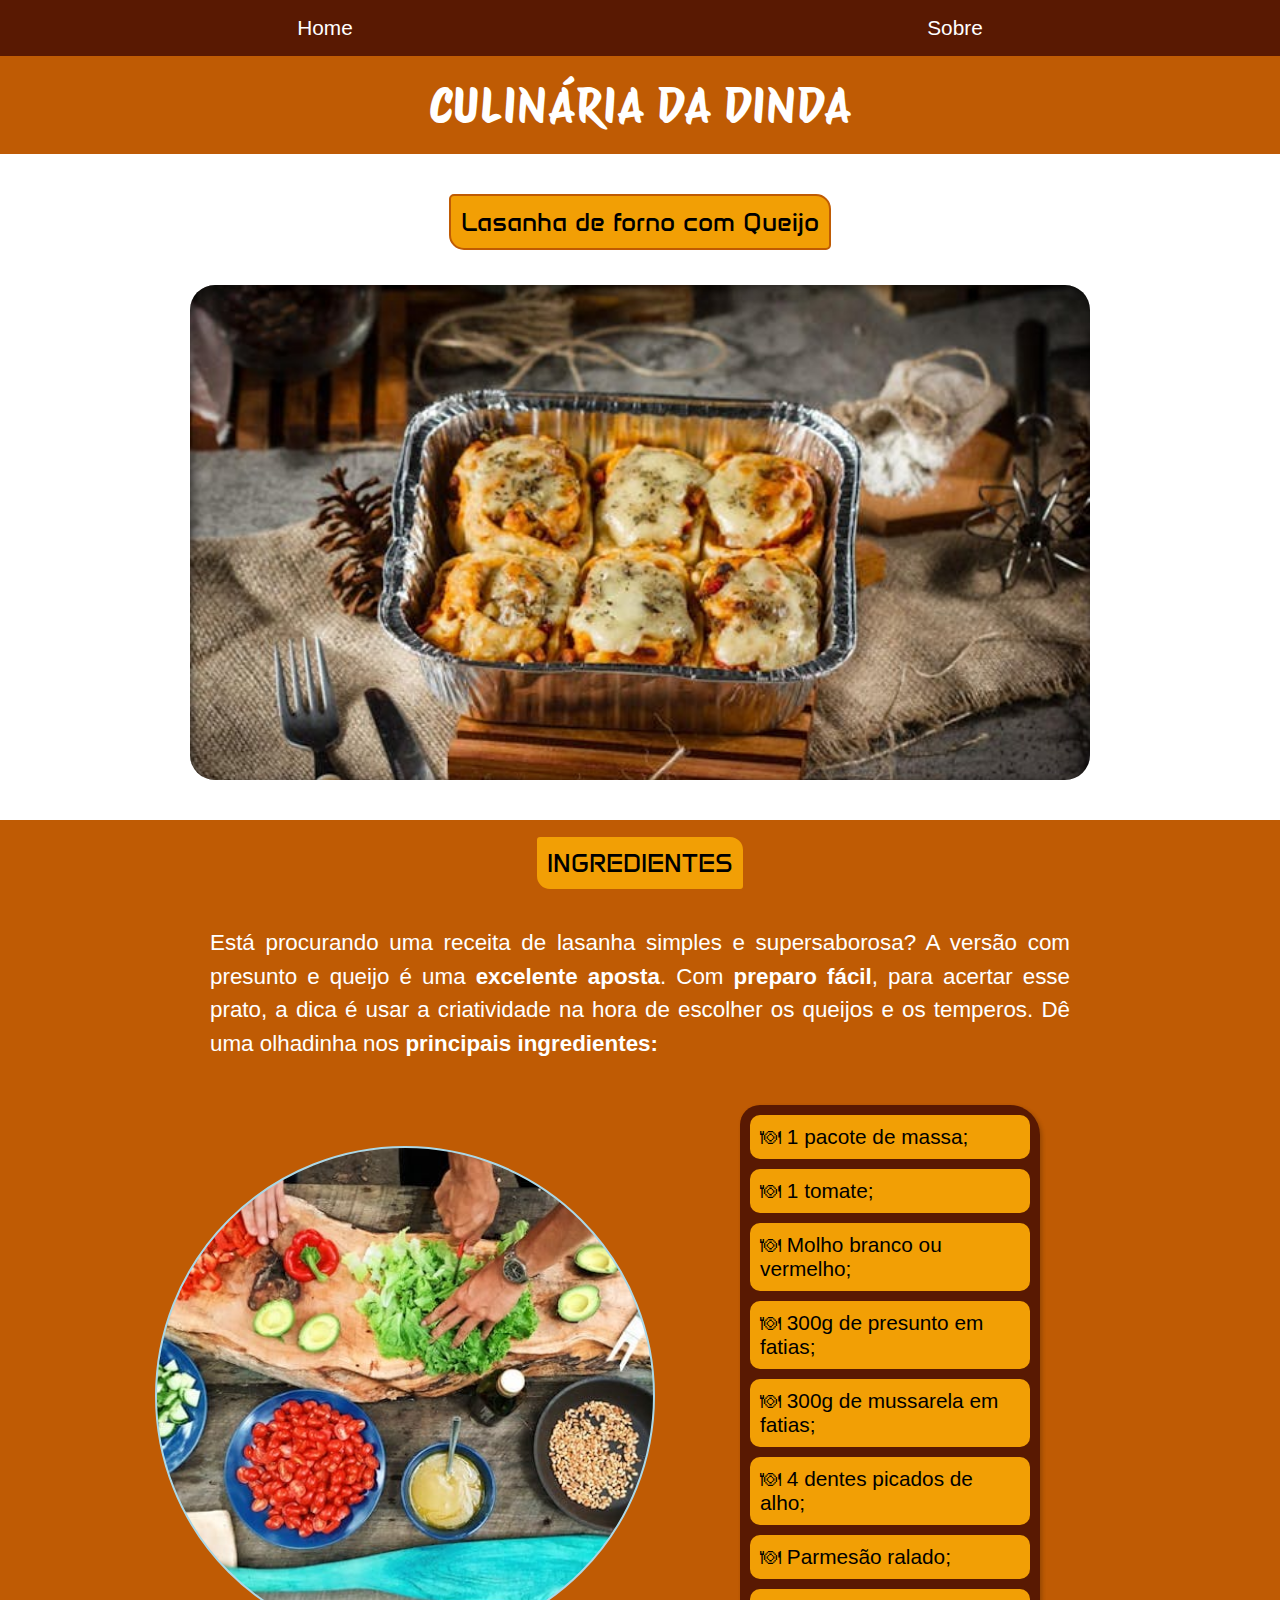
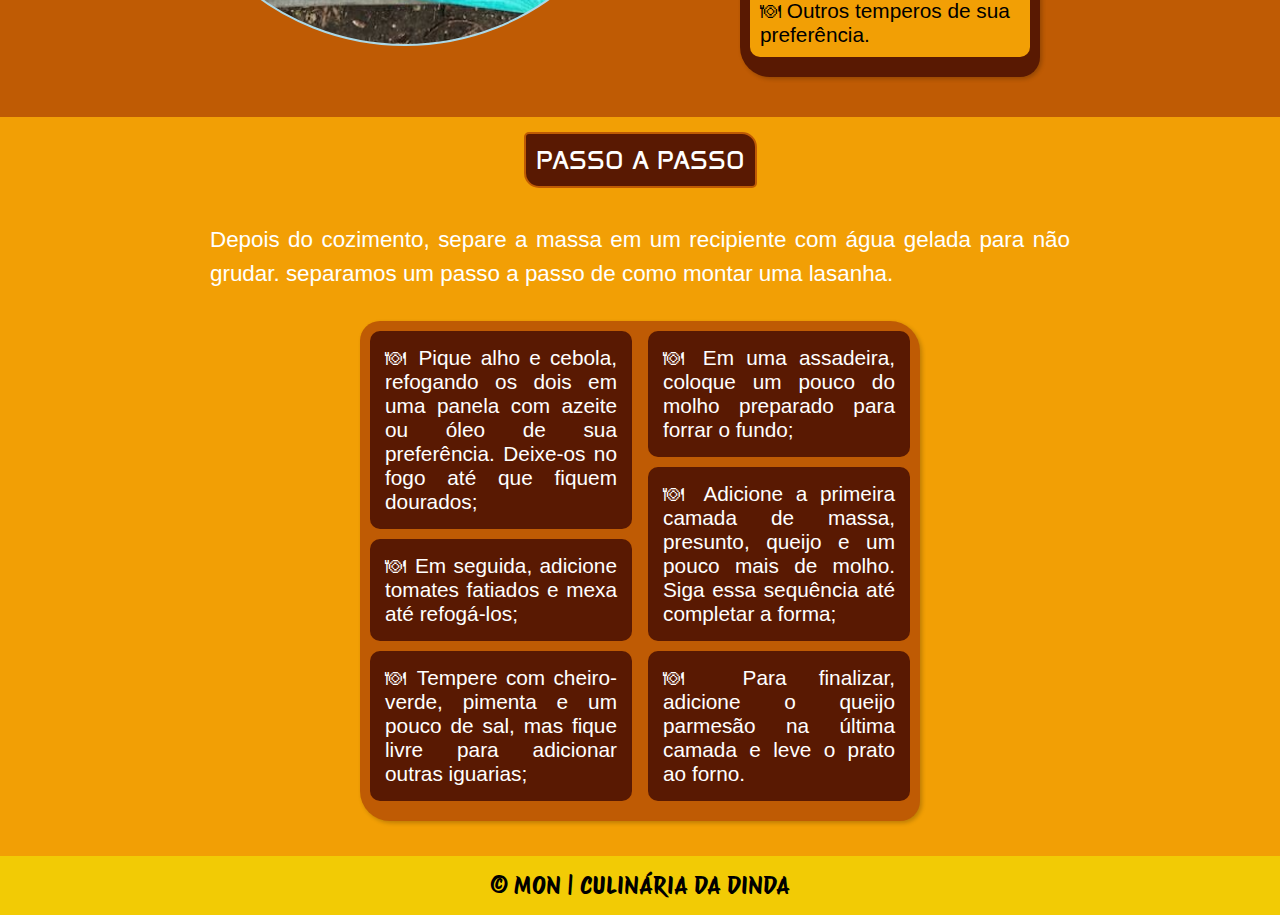
<file: BLOG/index.html>
<!DOCTYPE html>
<html lang="pt-br">
<head>
    <meta charset="UTF-8">
    <meta name="viewport" content="width=device-width, initial-scale=1.0">
    <title>CULINÁRIA DA DINDA</title>
    <link rel="stylesheet" href="estilos/style.css">
    <link rel="stylesheet" href="estilos/media-queries.css">
</head>
<body>
    <nav id="navegacao">

        <a href="index.html">Home</a>
        <a href="#">Sobre</a>

    </nav>

    <header id="cabecalho">
        <h1>CULINÁRIA DA DINDA</h1>
    </header>

        <div class="cont_tit">
            <h2>Lasanha de forno com Queijo</h2>
        </div>

    <section id="conteudo_receita">      

        <div id="background-lasanha"> <!-- IMAGEM COLOCADA NO CSS -->

        </div>

    </section>

    <aside class="passo_receita">

        <div class="cont_tit">
            <h2>INGREDIENTES</h2>
        </div>

        <div class="conteudo_passo">

            <p>Está procurando uma receita de lasanha simples e supersaborosa? A versão com presunto e queijo é uma <strong>excelente aposta</strong>. Com <strong>preparo fácil</strong>, para acertar esse prato, a dica é usar a criatividade na hora de escolher os queijos e os temperos. Dê uma olhadinha nos <strong>principais ingredientes:</strong></p>

        </div>

        <div id="flex-flex">
            <div id="cont_flex">
            
                <div class="lista">
                    <ul>
                        <li>1 pacote de massa;</li>
                        <li>1 tomate;</li>
                        <li>Molho branco ou vermelho;</li>
                        <li>300g de presunto em fatias;</li>
                        <li>300g de mussarela em fatias;</li>
                        <li>4 dentes picados de alho;</li>
                        <li>Parmesão ralado;</li>
                        <li>Outros temperos de sua preferência.</li>
                    </ul>
                </div>
                <div id="ilustracao">
            
                </div>
            </div>
        </div>


    </aside>

    <aside class="passo_receita" id="sessao_passo">

        <div class="cont_tit">

            <h2 id="titulo_passo">PASSO A PASSO</h2>

        </div>

        <div class="conteudo_passo">

            <p>Depois do cozimento, separe a massa em um recipiente com água gelada para não grudar. separamos um passo a passo de como montar uma lasanha.</p>

        </div>

        <div class="lista" id="container_lista_passo">

            <ul id="lista_passo">

                <li>Pique alho e cebola, refogando os dois em uma panela com azeite ou óleo de sua preferência. Deixe-os no fogo até que fiquem dourados;</li>

                <li>Em seguida, adicione tomates fatiados e mexa até refogá-los;</li>

                <li>Tempere com cheiro-verde, pimenta e um pouco de sal, mas fique livre para adicionar outras iguarias;</li>

                <li>Em uma assadeira, coloque um pouco do molho preparado para forrar o fundo;</li>

                <li>Adicione a primeira camada de massa, presunto, queijo e um pouco mais de molho. Siga essa sequência até completar a forma;</li>

                <li>Para finalizar, adicione o queijo parmesão na última camada e leve o prato ao forno.</li>

            </ul>

        </div>


    </aside>

    <footer id="rodape">
        <p>&copy; MON | CULINÁRIA DA DINDA</p>
    </footer>
    <!-- JS EXTERNO -->

    <script src="script/transicoes.js"></script>
</body>
</html>
</file>
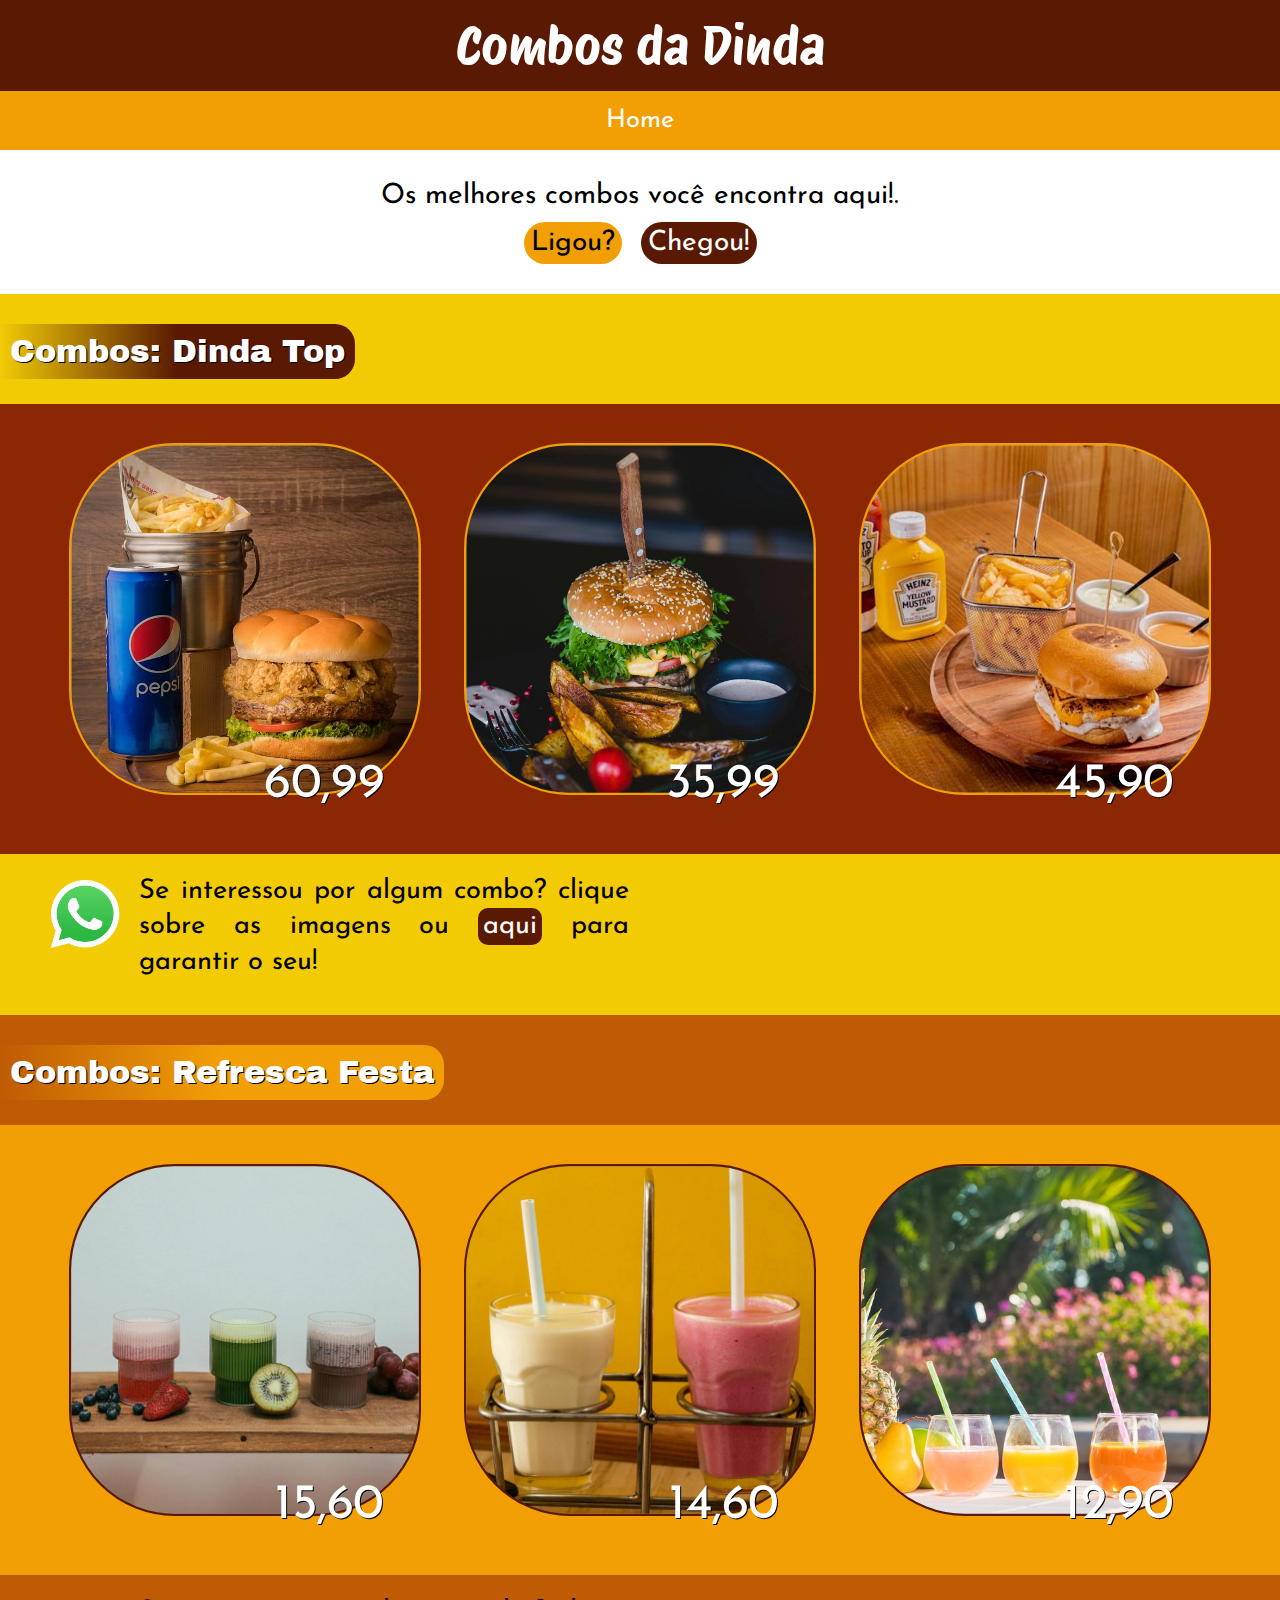
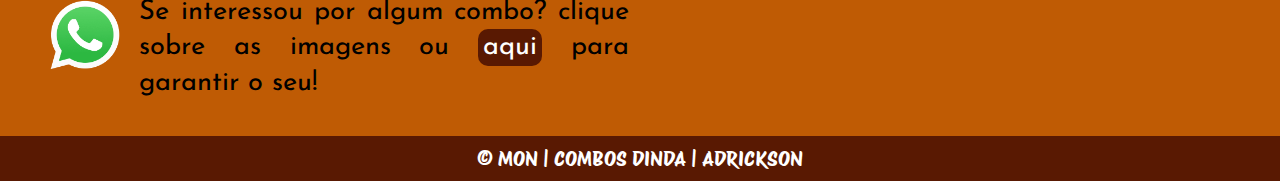
<file: SITE VENDAS/index.html>
<!DOCTYPE html>
<html lang="pt-br">
<head>
    <meta charset="UTF-8">
    <meta name="viewport" content="width=device-width, initial-scale=1.0">
    <title>Combos da Dinda</title>
    <link rel="stylesheet" href="estilos/style.css">
    <link rel="stylesheet" href="estilos/media-queries.css">
</head>
<body>
    <header id="cabecalho">

        <h1>Combos da Dinda</h1>

    </header>

    <nav>
        <a href="index.html">Home</a>
    </nav>

    <section class="apresentacao">

        <div class="conteudo">

            <p>Os melhores combos você encontra aqui!.</p>

            <p><span id="ligou">Ligou?</span> <span id="chegou">Chegou!</span></p>

        </div>

    </section>

    <section class="produtos">

        <div class="cont_tit">

            <h2>Combos: Dinda Top</h2>

        </div>

        <div class="container_dos_produtos">

            <a href="https://wa.me/5574981285789?text=Olá%20gostaria%20do%20combo%201%20da%20sessão:%20Dinda%20Top" target="_blank" class="links_wpp ">

                <div class="img_combo caixasSes12" id="combo1"> <!-- imagem adicionada no CSS -->

                    <p class="precos">60,99</p>

                </div>
            </a>


            <a href="https://wa.me/5574981285789?text=Olá%20gostaria%20do%20combo%202%20da%20sessão:%20Dinda%20Top" target="_blank" class="links_wpp">

                <div class="img_combo caixasSes12" id="combo2"> <!-- imagem adicionada no CSS -->

                    <p class="precos">35,99</p>

                </div>
            </a>

            <a href="https://wa.me/5574981285789?text=Olá%20gostaria%20do%20combo%203%20da%20sessão:%20Dinda%20Top" target="_blank" class="links_wpp">
                <div class="img_combo caixasSes12" id="combo3"> <!-- imagem adicionada no CSS -->

                    <p class="precos">45,90</p>

                </div>
            </a>

        </div>

        <div class="direcionamento">

            <div class="img_direcionamento">

            </div> <!-- IMAGEM COM FOCO ILUSTRATIVO ADICIONADA NO CSS -->

            <div class="conteudo_direcionamento">
                <p>Se interessou por algum combo? clique sobre as imagens ou <a href="https://wa.me/5574981285789?text=Olá%20gostaria%20de%20saber%20sobre%20os%20combos" target="_blank">aqui</a> para garantir o seu!</p>
            </div>

        </div>

    </section>

    <section class="produtos" id="sessao2">

        <div class="cont_tit" id="tit_sessao_2">

            <h2>Combos: Refresca Festa</h2>

        </div>

        <div class="container_dos_produtos" id="produtos_sessao_2">

            <a href="https://wa.me/5574981285789?text=Olá%20gostaria%20do%20combo%201%20da%20sessão:%20Refresca%20Festa" target="_blank" class="links_wpp links_wpp_sessao2">

                <div class="img_combo img_combo_sessao2 caixasSes12" id="combo1_sessao2"> <!-- imagem adicionada no CSS -->

                    <p class="precos">15,60</p>

                </div>
            </a>

            <a href="https://wa.me/5574981285789?text=Olá%20gostaria%20do%20combo%202%20da%20sessão:%20Refresca%20Festa" target="_blank" class="links_wpp links_wpp_sessao2">

                <div class="img_combo img_combo_sessao2 caixasSes12" id="combo2_sessao2"> <!-- imagem adicionada no CSS -->

                    <p class="precos">14,60</p>

                </div>
            </a>

            <a href="https://wa.me/5574981285789?text=Olá%20gostaria%20do%20combo%203%20da%20sessão:%20Refresca%20Festa" target="_blank" class="links_wpp links_wpp_sessao2">

                <div class="img_combo img_combo_sessao2 caixasSes12" id="combo3_sessao2"> <!-- imagem adicionada no CSS -->

                    <p class="precos">12,90</p>

                </div>
            </a>

        </div>

        <div class="direcionamento">

            <div class="img_direcionamento">

            </div> <!-- IMAGEM COM FOCO ILUSTRATIVO ADICIONADA NO CSS -->

            <div class="conteudo_direcionamento">
                <p>Se interessou por algum combo? clique sobre as imagens ou <a href="https://wa.me/5574981285789?text=Olá%20gostaria%20de%20saber%20sobre%20os%20combos" target="_blank">aqui</a> para garantir o seu!</p>
            </div>

        </div>

    </section>

    <footer id="rodape">

        <p>&copy; MON | COMBOS DINDA | ADRICKSON</p>

    </footer>

    <script src="js/animacoes.js"></script>

</body>
</html>
</file>
<file: BLOG/estilos/style.css>
@charset "UTF-8";

@import url('https://fonts.googleapis.com/css2?family=Protest+Riot&display=swap');
@import url('https://fonts.googleapis.com/css2?family=Anta&display=swap');

* {
    margin: 0px;
    padding: 0px;
    box-sizing: border-box;
}

/* ANIMAÇÕES */

@keyframes shadow {
    0% {
        box-shadow: 0px 0px 0px var(--cor2);
    }

    50% {
        box-shadow: 0px 0px 15px var(--cor2);
    }

    100% {
        box-shadow: 0px 0px 0px var(--cor2);
    }
}

@keyframes circle-in-hesitate {
    0% {
      clip-path: circle(0%);
    }
    40% {
      clip-path: circle(40%);
    }
    100% {
      clip-path: circle(125%);
    }
  }
  
  [transition-style="in:circle:hesitate"] {
    animation: 2.5s cubic-bezier(.25, 1, .30, 1) circle-in-hesitate both;
  }

  @keyframes circle-out-top-left {
    from {
      clip-path: circle(125%);
    }
    to {
      clip-path: circle(0% at top left);
    }
  }
  
  [transition-style="out:circle:top-left"] {
    animation: 2.5s cubic-bezier(.25, 1, .30, 1) circle-out-top-left both;
  }

/* CLASSES PARA ANIMAÇÕES */

.fundo-animado-entrada{
    animation: 2.5s cubic-bezier(.25, 1, .30, 1) circle-in-hesitate both;
}

.fundo-animado-saida {
    animation: 2.5s cubic-bezier(.25, 1, .30, 1) circle-out-top-left both;
}

:root {
    --cor1: #F2CB05;
    --cor2: #F29F05;
    --cor3: #BF5B04;
    --cor4: #8C2703;
    --cor5: #591902;

    --fonte-marca: "Protest Riot", sans-serif;
    --fonte-titulo: "Anta", sans-serif;
    --fonte-conteudo: Arial, sans-serif;
}

body {
    font-family: var(--fonte-conteudo);
}

nav#navegacao {
    background-color: var(--cor5);
    display: flex;
    justify-content: space-around;
    padding: 10px;
}

nav#navegacao a {
    color: white;
    font-size: 1.1em;
    padding: 6px;
    text-decoration: none;
    position: relative;
}

nav#navegacao a::after{
    content: " ";
    width: 0%;
    height: 3px;
    background-color: white;
    position: absolute;
    bottom: 0;
    left: 0;
    transition: 0.3s ease-in-out;
}

nav#navegacao a:hover::after{
    width: 100%;
}

header#cabecalho {
    background-color: var(--cor3);
    text-align: center;
    padding: 10px;

    margin-bottom: 20px;
}

header#cabecalho > h1 {
    color: white;
    padding: 10px;
    font-family: var(--fonte-marca);
    font-weight: 400;
    font-size: 2.3em;
}

div.cont_tit {
    text-align: center;
    margin-bottom: 25px;
}

div.cont_tit > h2 {
    font-family: var(--fonte-titulo);
    font-weight: lighter;
    font-size: 1.3em;
    background-color: var(--cor2);
    display: inline-block;
    border-radius: 5px 15px;
    border: 2px solid var(--cor3);
    animation: shadow 5s ease-in-out infinite;

    padding: 10px;
}

section#conteudo_receita {
    padding: 10px;
}

div#background-lasanha {
    background: var(--cor5) url('../imagens/imagem-lasanha.jpg');
    background-position: center center;
    background-size: cover;
    box-shadow: inset 2px 2px 10px rgba(0, 0, 0, 0.534);
    border-radius: 25px;
    width: 100%;
    height: 30vh;
}

aside.passo_receita {
    background-color: var(--cor3);
    width: 100%;

    margin-top: 30px;
    padding: 15px;
}

div.conteudo_passo {
    text-align: justify;
    padding: 10px;
    margin-bottom: 10px;
}

div.conteudo_passo > p {
    line-height: 1.5em;
    font-size: 1.2em;
    color: white;
}

div.lista {
    background-color: var(--cor5);
    border-radius: 20px 30px;
    box-shadow: 2px 2px 4px rgba(0, 0, 0, 0.219);
    display: block;
    margin: auto;
    width: 300px;
    padding: 10px;
    margin-bottom: 10px;
}

div.lista > ul {
    list-style-position: inside;
    display: flex;
    flex-direction: column;
    list-style-type: '\1F37D\00A0';
}

div.lista > ul > li {
    background-color: var(--cor2);
    font-size: 1.1em;
    border-radius: 10px;
    margin-bottom: 10px;
    padding: 10px;
}

aside#sessao_passo{
    background-color: var(--cor2);
    margin-top: 0px;
}

h2#titulo_passo {
    background-color: var(--cor5);
    color: white;
}

div#container_lista_passo {
    background-color: var(--cor3);
}

ul#lista_passo > li {
    background-color: var(--cor5);
    color: white;
}

footer#rodape {
    text-align: center;
    font-weight: lighter;
    font-size: 1.3em;
    font-family: var(--fonte-marca);
    padding: 15px;
    background-color: var(--cor1);
}
</file>
<file: BLOG/estilos/media-queries.css>
@charset "UTF-8";

@media screen and (min-width: 768px) and (max-width: 992px){ /* VERSÃO PARA TABLET */

    div#background-lasanha {
        width: 700px;
        height: 40vh;
        display: block;
        margin: auto;
    }
}

@media screen  and (min-width: 992px){ /* VERSÃO PARA COMPUTADOR E TELAS GRANDES */

    /* ANIMAÇÕES CSS SOMENTE PARA ESSA VERSÃO */

    @keyframes mudarFormato {
        0% {
          border-radius: 50%; /* Começa com formato circular */
        }

        25% {
          border-radius: 10%; /* Muda para formato quadrado na metade da animação */
        }

        50% {
            border-radius: 30% 70%; /* Alterna o formato das extermidades do container */
        }

        75% {
            border-radius: 87% 25%; /* Alterna o formato das extremidades do container */
        }

        88% {
            border-radius: 25% 87%; /* Alterna o formato das extremidades do container */
        }

        100% {
          border-radius: 50%; /* Volta para o formato circular no final da animação */
        }
      }

    nav#navegacao a {
        font-size: 1.3em;
    }

    header#cabecalho {
        margin-bottom: 40px;
    }

    header#cabecalho > h1 {
        font-size: 3em;
    }

    div.cont_tit > h2 {
        font-size: 1.6em;
    }

    div#background-lasanha {
        width: 900px;
        height: 55vh;
        display: block;
        margin: auto;
    }

    div.conteudo_passo {
        width: 880px;
        display: block;
        margin: auto;
        margin-bottom: 20px;
    }

    div.conteudo_passo > p {
        font-size: 1.4em;
    }

    div#flex-flex {
        display: flex;
        align-items: center;
        justify-content: center;
    }

    div#cont_flex {
        display: flex;
        flex-direction: row-reverse;
        justify-content: center;
        align-items: center;
        padding: 15px;
        width: 1000px;
    }

    div.lista > ul > li {
        font-size: 1.3em;
    }

    div#ilustracao {
        background: purple url('../imagens/ingredientes.jpg') no-repeat center center;
        background-size: cover;
        width: 500px;
        height: 500px;
        border-radius: 50%;
        border: 2px solid lightblue;
        display: block;
        animation: mudarFormato 10s ease-in-out infinite;
    }

    div#container_lista_passo {
        columns: 2;
        width: 560px;

        margin-bottom: 20px;
    }

    ul#lista_passo > li  {
        text-align: justify;
        padding: 15px;
    }

    footer#rodape {
        font-size: 1.5em;
    }

}
</file>
<file: SITE VENDAS/estilos/style.css>
@charset "UTF-8";

@import url('https://fonts.googleapis.com/css2?family=Protest+Riot&display=swap');
@import url('https://fonts.googleapis.com/css2?family=Josefin+Sans:ital,wght@0,100..700;1,100..700&display=swap');
@import url('https://fonts.googleapis.com/css2?family=Archivo+Black&display=swap');

*{
    margin: 0px;
    padding: 0px;
    box-sizing: border-box;
}

/* ANIMAÇÕES CSS */

@keyframes bordas-mechendo {
    0% {
        border-radius: 15px;
    }

    50% {
        border-radius: 40px;
    }

    100% {
        border-radius: 15px;
    }
}

:root {
    --cor1: #F2CB05;
    --cor2: #F29F05;
    --cor3: #BF5B04;
    --cor4: #8C2703;
    --cor5: #591902;

    --fonte-marca: "Protest Riot", sans-serif;
    --fonte-conteudo: "Josefin Sans", sans-serif;
    --fonte-titulos: "Archivo Black", sans-serif;
}

body {
    font-family: var(--fonte-conteudo);
}

header#cabecalho {
    background-color: var(--cor5);
    text-align: center;
    color: white;
    padding: 10px;
}

header#cabecalho > h1 {
    font-family: var(--fonte-marca);
    font-weight: 400;
    font-size: 2.3em;
}

nav {
    background-color: var(--cor2);
    text-align: center;
    padding: 17px;
}

nav > a {
    text-decoration: none;
    color: white;
    font-size: 1.2em;
    background-color: var(--cor2);
    border-radius: 50%;
    transition: 0.3s ease;
    padding: 10px;
}

nav > a:hover {
    background-color: var(--cor4);
    
}

section.apresentacao {
    padding: 15px;
}

div.conteudo {

    text-align: center;

    padding: 10px;
}

div.conteudo > p {
    font-size: 1.4em;
    line-height: 1.5em;

    margin-bottom: 5px;
}

span#ligou {
    background-color: var(--cor2);
    border-radius: 30px;

    padding: 7px;
}

span#chegou {
    background-color: var(--cor5);
    border-radius: 30px;
    color: white;
    padding: 7px;
}

section.produtos {
    background-color: var(--cor1);
    padding: 15px 0px;

}

div.cont_tit {
    padding: 10px;
    margin-bottom: 15px;
}

div.cont_tit > h2 {
    background-image: linear-gradient(to right, transparent, var(--cor5) 50%);
    color: white;
    font-family: var(--fonte-titulos);
    font-weight: lighter;
    text-shadow: 1px 1px 0px black;
    display: inline-block;
    padding: 10px;
    margin-left: -10px;
    border-top-right-radius: 20px;
    border-bottom-right-radius: 20px;
}

div.container_dos_produtos {
    display: flex;
    flex-direction: column;
    background-color: var(--cor4);
    align-items: center;
    justify-content: space-around;

    padding: 10px;
}

a.links_wpp {
    text-decoration: none;
    position: relative;
    border-radius: 15px;
   
    margin-bottom: 20px;

    animation: bordas-mechendo 12s ease-in-out infinite;
}

p.precos {
    color: white;
    font-size: 2.5em;
    text-shadow: 1px 1px 0px black;
    position: absolute;
    bottom: -15px;
    right: 10%;
}

div.img_combo{
    background-color: white;
    border-radius: 15px;
    border: 2px solid var(--cor2);
    width: 250px;
    height: 250px;

    animation: bordas-mechendo 12s ease-in-out infinite;
}

div#combo1 {
    background: white url('../imagens/dinda-top-p-1.jpg') no-repeat center center;
    background-size: cover;
    
}

div#combo2 {
    background: white url('../imagens/dinda-top-p-2.jpg') no-repeat center center;
    background-size: cover;
}

div#combo3 {
    background: white url('../imagens/dinda-top-p-3.jpg') no-repeat center center;
    background-size: cover;
}

div.direcionamento {
    display: flex;
    justify-content: left;

    padding: 10px;
    margin-top: 5px;
}

div.img_direcionamento {
    background: url('../imagens/logo-whatsapp.png') no-repeat center center;
    background-size: cover;

    width: 70px;
    height: 70px;
    margin-right: 2px;
}

div.conteudo_direcionamento {
    text-align: justify;
    font-size: 1.25em;
    line-height: 1.3em;
    width: 250px;
    margin-left: 2px;
}

div.conteudo_direcionamento > p {
    padding: 5px;
}

div.conteudo_direcionamento > p > a {
    text-decoration: none;
    color: white;
    border-radius: 10px;
    background-color: var(--cor5);

    padding: 5px;
}

section#sessao2 {
    background-color: var(--cor3);
}

div#tit_sessao_2 > h2 {
    background-image: linear-gradient(to right, transparent, var(--cor2) 50%);
}

div#produtos_sessao_2{
    background-color: var(--cor2);
}

div.img_combo_sessao2 {
    border: 2px solid var(--cor5);
}

div#combo1_sessao2 {
    background: white url('../imagens/combo-bebida-1.jpg') no-repeat center bottom;
    background-size: cover;
}

div#combo2_sessao2 {
    background: white url('../imagens/combo-bebida-2.jpg') no-repeat center bottom;
    background-size: cover;
}

div#combo3_sessao2 {
    background: white url('../imagens/combo-bebida-3.jpg') no-repeat right bottom;
    background-size: cover;
}

footer#rodape {
    font-family: var(--fonte-marca);
    font-weight: lighter;
    font-size: 1.3em;
    background-color: var(--cor5);
    color: white;
    text-align: center;
    padding: 10px;
}
</file>
<file: SITE VENDAS/estilos/media-queries.css>
@charset "UTF-8";

@media screen  and (min-width: 768px) and (max-width: 992px){ /* VERSÃO PARA TABLET */

    header#cabecalho > h1 {
        font-size: 3em;
    }

    nav > a {
        font-size: 1.4em;
    }

    div.conteudo > p {
        font-size: 1.6em;
    }
    
    span#ligou {
        margin-right: 5px;
    }

    span#chegou {
        margin-left: 5px;
    }

    div.cont_tit > h2 {
        font-size: 1.8em;
    }

    div.container_dos_produtos {
        padding: 15px;
    }

    a.links_wpp {
        transition: 0.3s ease;
        animation: none;
        border-radius: 30px;
        
    }

    a.links_wpp:hover{
        box-shadow: 0px 0px 10px var(--cor1);
        
    }

    div.img_combo {
        animation: none;
        border-radius: 30px;
    }

    div.img_direcionamento {
        width: 100px;
        height: 100px;
        margin-right: 6px;
    }

    div.conteudo_direcionamento {
        font-size: 1.5em;

        width: 390px;
    }

    div.conteudo_direcionamento > p > a {

        transition: 0.3s ease;

    }

    div.conteudo_direcionamento > p > a:hover {

        text-decoration: underline;
        font-size: 1.1em;
       
    }

    a.links_wpp_sessao2:hover {
        box-shadow: 0px 0px 10px var(--cor5);
    }
}

@media screen and (min-width: 992px){/* DESKTOP E TELAS GRANDES */


    header#cabecalho {
        padding: 15px;
    }

    header#cabecalho > h1 {
        font-size: 3.2em;
    }

    nav > a {
        font-size: 1.6em;
    }

    div.conteudo > p {
        font-size: 1.75em;
    }
    
    span#ligou {
        margin-right: 5px;
    }

    span#chegou {
        margin-left: 5px;
    }

    div.cont_tit > h2 {
        font-size: 2em;
    }

    section.produtos {
        padding: 20px 0px;
    }

    div.container_dos_produtos {
        flex-direction: row;
        justify-content: space-evenly;

        height: 50vh;
    }

    a.links_wpp {
        animation: none;
    }

    p.precos {
        font-size: 2.8em;
    }

    div.img_combo{
        border-radius: 30%;
        animation: none;
        width: 320px;
        height: 320px;
        transition: 0.4s ease;
    }

    div.img_combo:hover{
        transform: scale(1.14);
        box-shadow: 0px 0px 13px var(--cor1);
    }

    div.direcionamento {
        padding-left: 40px;
    }

    div.img_direcionamento {
        width: 90px;
        height: 90px;
    }

    div.conteudo_direcionamento{
        font-size: 1.7em;

        width: 500px;
    }

    div.conteudo_direcionamento > p > a {
        transition: 0.3s ease-in-out;
    }

    div.conteudo_direcionamento > p > a:hover {
        background-color: var(--cor2);
        color: black;
        font-weight: 600;
        text-decoration: underline;
    }

    /* ÁREA DE CLASSES DE ANIMAÇÕES COM JS */

    .animScale{
        transform: scale(1.1);
    }

    /* FIM DA ÁREA DE ANIMAÇÕES COM JS */

}
</file>
